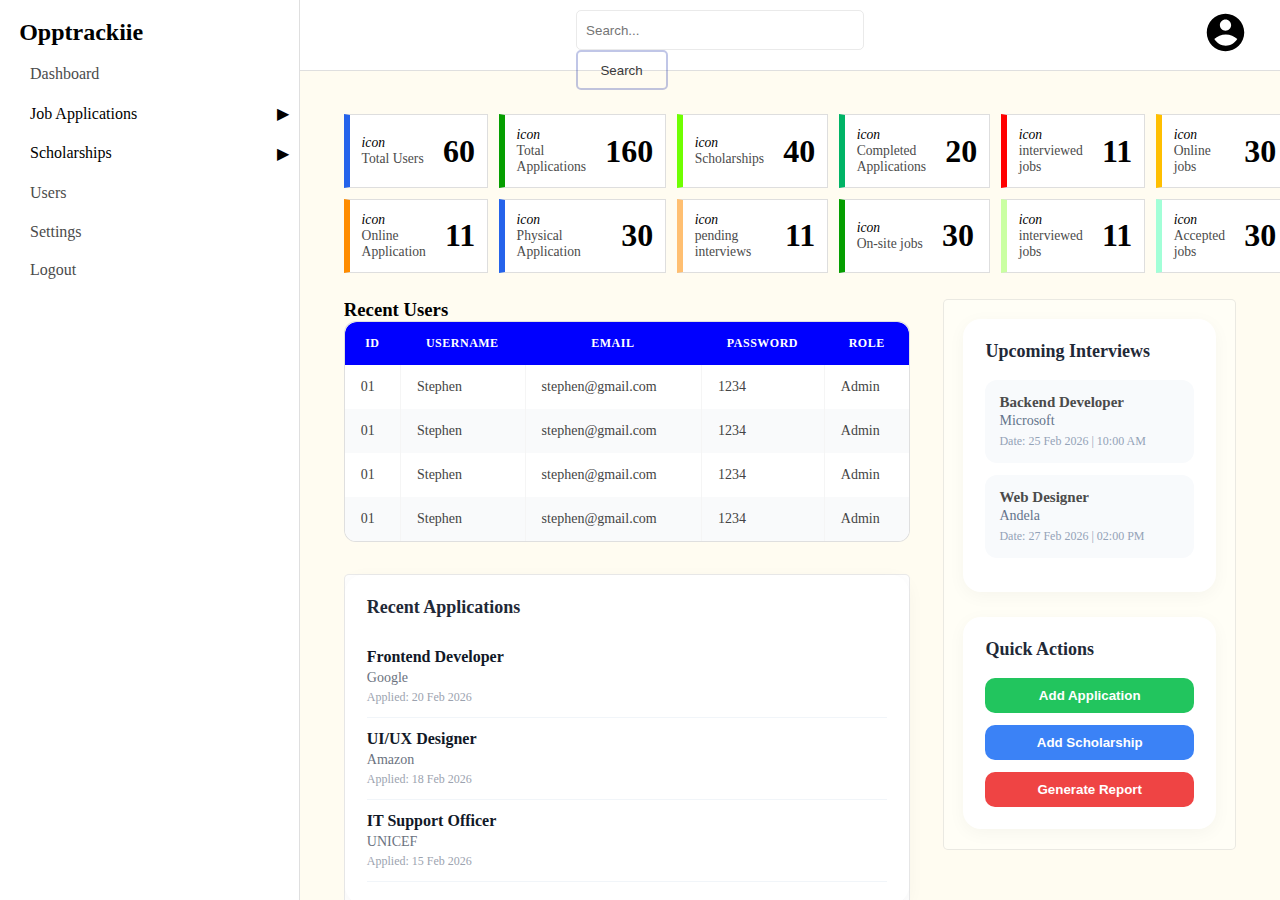
<file: index.html>
<!doctype html>
<html lang="en">
  <head>
    <meta charset="UTF-8" />
    <meta name="viewport" content="width=device-width, initial-scale=1.0" />
    <title>Dashboard</title>
    <link rel="stylesheet" href="util.css" />
  </head>

  <body>
    <div class="dashboard-container">
      <!-- Sidebar -->
      <aside class="sidebar">
        <section class="sidebar-header">
          <h2 class="logo">Opptrackiie</h2>
          <div class="close-sidebar">
            <img
              src="/images/close-circle-line.svg"
              alt="Close Sidebar"
              class="icons"
            />
          </div>
        </section>

        <section class="sidabar-content-wrap">
          <nav>
            <ul>
              <li class="side-bar-link"><a href="#">Dashboard</a></li>

              <!-- Job Applications -->
              <li class="dropdown">
                <div class="dropdown-toggle">
                  <span>Job Applications</span>
                  <span class="arrow">▶</span>
                </div>
                <ul class="dropdown-menu">
                  <li><a href="add_application.html">Add Application</a></li>
                  <li><a href="#">View Job Application</a></li>
                  <li><a href="#">Add Job</a></li>
                </ul>
              </li>

              <!-- Scholarships -->
              <li class="dropdown">
                <div class="dropdown-toggle">
                  <span>Scholarships</span>
                  <span class="arrow">▶</span>
                </div>
                <ul class="dropdown-menu">
                  <li><a href="#">Scholarships</a></li>
                  <li><a href="#">View Scholarships</a></li>
                  <li><a href="#">Add Scholarship</a></li>
                </ul>
              </li>

              <li class="side-bar-link"><a href="#">Users</a></li>
              <li class="side-bar-link"><a href="#">Settings</a></li>
              <li class="side-bar-link"><a href="#">Logout</a></li>
            </ul>
          </nav>

          <!-- <div class="upgradeBadge"></div> -->
        </section>
      </aside>

      <div class="overlay"></div>

      <!-- Main Content -->
      <main class="main_container">
        <!-- Topbar -->
        <section class="topbar">
          <div class="hamburger">
            <img src="/images/menu-outline.svg" alt="Menu" />
          </div>

          <div class="searchBar-wrap">
            <input type="text" placeholder="Search..." />
            <button>Search</button>
          </div>

          <div class="profile">
            <img src="/images/account-circle-fill.svg" alt="Profile" />
          </div>
        </section>

        <!-- Cards -->
        <section class="main-content">
          <div class="cards">
            <div class="card">
              <div class="card-header">
                <i>icon</i>
                <p>Total Users</p>
              </div>
              <div class="card-body">
                <h2 class="statistics">60</h2>
              </div>
            </div>
            <div class="card">
              <div class="card-header">
                <i>icon</i>
                <p>Total Applications</p>
              </div>
              <div class="card-body"><h2 class="statistics">160</h2></div>
            </div>
            <div class="card">
              <div class="card-header">
                <i>icon</i>
                <p>Scholarships</p>
              </div>
              <div class="card-body"><h2 class="statistics">40</h2></div>
            </div>
            <div class="card">
              <div class="card-header">
                <i>icon</i>
                <p>Completed Applications</p>
              </div>
              <div class="card-body"><h2 class="statistics">20</h2></div>
            </div>
            <div class="card">
              <div class="card-header">
                <i>icon</i>
                <p>interviewed jobs</p>
              </div>
              <div class="card-body"><h2 class="statistics">11</h2></div>
            </div>
            <div class="card">
              <div class="card-header">
                <i>icon</i>
                <p>Online jobs</p>
              </div>
              <div class="card-body"><h2 class="statistics">30</h2></div>
            </div>
            <div class="card">
              <div class="card-header">
                <i>icon</i>
                <p>Online Application</p>
              </div>
              <div class="card-body"><h2 class="statistics">11</h2></div>
            </div>
            <div class="card">
              <div class="card-header">
                <i>icon</i>
                <p>Physical Application</p>
              </div>
              <div class="card-body"><h2 class="statistics">30</h2></div>
            </div>
            <div class="card">
              <div class="card-header">
                <i>icon</i>
                <p>pending interviews</p>
              </div>
              <div class="card-body"><h2 class="statistics">11</h2></div>
            </div>
            <div class="card">
              <div class="card-header">
                <i>icon</i>
                <p>On-site jobs</p>
              </div>
              <div class="card-body"><h2 class="statistics">30</h2></div>
            </div>
            <div class="card">
              <div class="card-header">
                <i>icon</i>
                <p>interviewed jobs</p>
              </div>
              <div class="card-body"><h2 class="statistics">11</h2></div>
            </div>
            <div class="card">
              <div class="card-header">
                <i>icon</i>
                <p>Accepted jobs</p>
              </div>
              <div class="card-body"><h2 class="statistics">30</h2></div>
            </div>
          </div>

          <!-- Tables Section -->
          <div class="main-content-tables">
            <div class="left-content">
              <div class="left-table-content">
                <div class="section-title">
                    <h3>Recent Users</h3>
                  </div>
                <div class="table-wrap">
                  <table class="table">
                    <thead>
                      <tr>
                        <th>ID</th>
                        <th>Username</th>
                        <th>Email</th>
                        <th>Password</th>
                        <th>Role</th>
                      </tr>
                    </thead>
                    <tbody>
                      <tr>
                        <td>01</td>
                        <td>Stephen</td>
                        <td>stephen@gmail.com</td>
                        <td>1234</td>
                        <td>Admin</td>
                      </tr>
                      <tr>
                        <td>01</td>
                        <td>Stephen</td>
                        <td>stephen@gmail.com</td>
                        <td>1234</td>
                        <td>Admin</td>
                      </tr>
                      <tr>
                        <td>01</td>
                        <td>Stephen</td>
                        <td>stephen@gmail.com</td>
                        <td>1234</td>
                        <td>Admin</td>
                      </tr>
                      <tr>
                        <td>01</td>
                        <td>Stephen</td>
                        <td>stephen@gmail.com</td>
                        <td>1234</td>
                        <td>Admin</td>
                      </tr>
                    </tbody>
                  </table>
                </div>
                <div class="left-bottom-content">
                  <!-- Recent Applications -->
                  <div class="right-card">
                    <h3>Recent Applications</h3>
                    <ul class="recent-list">
                      <li>
                        <strong>Frontend Developer</strong>
                        <span>Google</span>
                        <small>Applied: 20 Feb 2026</small>
                      </li>
                      <li>
                        <strong>UI/UX Designer</strong>
                        <span>Amazon</span>
                        <small>Applied: 18 Feb 2026</small>
                      </li>
                      <li>
                        <strong>IT Support Officer</strong>
                        <span>UNICEF</span>
                        <small>Applied: 15 Feb 2026</small>
                      </li>
                    </ul>
                  </div>
                </div>
              </div>
            </div>
            <div class="right-content">
              <!-- Upcoming Interviews -->
              <div class="right-card">
                <h3>Upcoming Interviews</h3>
                <div class="interview-item">
                  <p><strong>Backend Developer</strong></p>
                  <span>Microsoft</span>
                  <small>Date: 25 Feb 2026 | 10:00 AM</small>
                </div>
                <div class="interview-item">
                  <p><strong>Web Designer</strong></p>
                  <span>Andela</span>
                  <small>Date: 27 Feb 2026 | 02:00 PM</small>
                </div>
              </div>
              <!-- Quick Actions -->
              <div class="right-card">
                <h3>Quick Actions</h3>
                <div class="quick-actions">
                  <button class="btn-primary">Add Application</button>
                  <button class="btn-secondary">Add Scholarship</button>
                  <button class="btn-danger">Generate Report</button>
                </div>
              </div>
            </div>
          </div>
        </section>

        <footer>Opptrackiie &copy; 2026</footer>
      </main>
    </div>

    <script src="main.js"></script>
  </body>
</html>
</file>
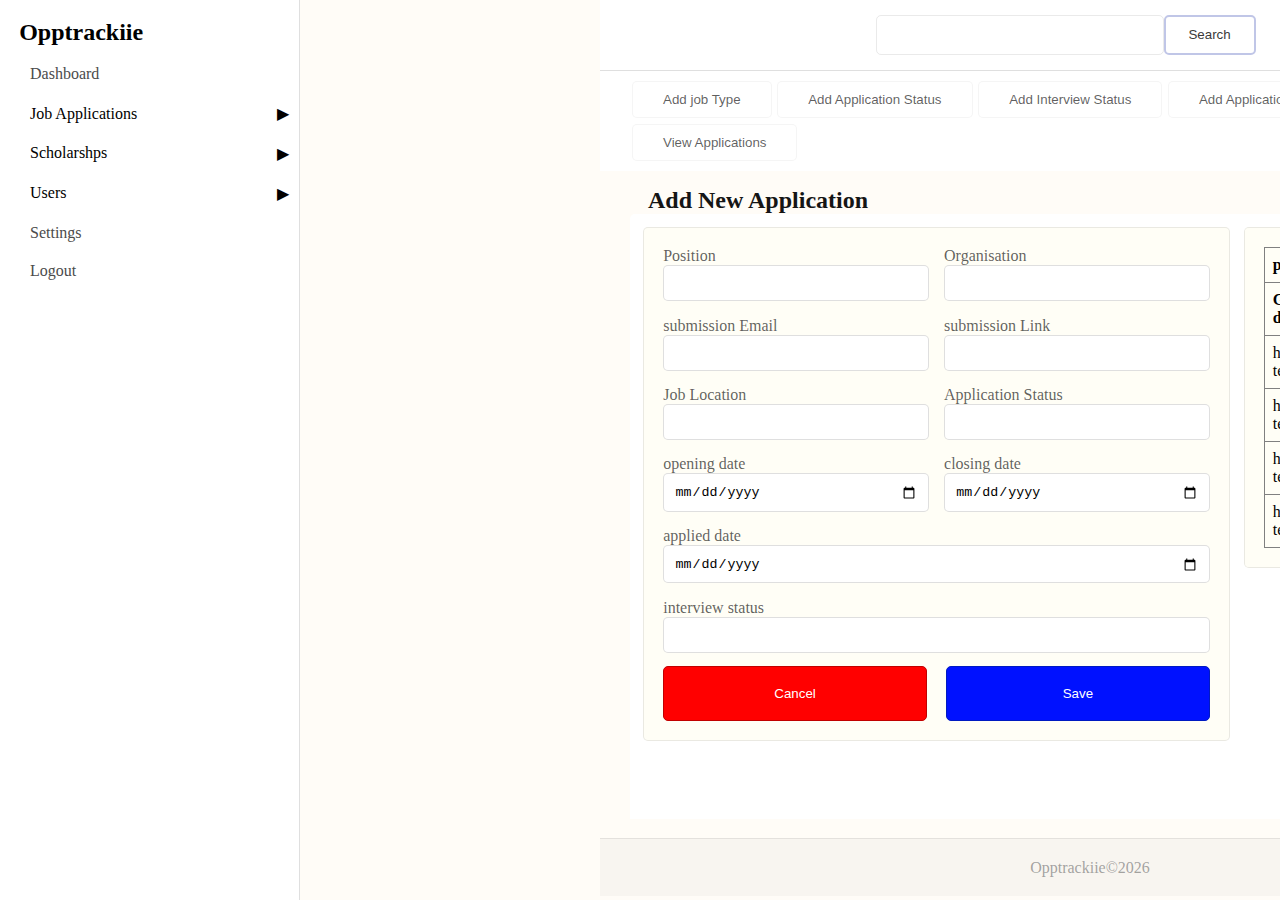
<file: add_application.html>
<!doctype html>
<html lang="en">
  <head>
    <meta charset="UTF-8" />
    <meta name="viewport" content="width=device-width, initial-scale=1.0" />
    <title>dashbaord</title>
    <link rel="stylesheet" href="form.css" />
    <link rel="stylesheet" href="dashboard.css" />
  </head>

  <body>
    <div class="dashboard-container">
      <aside class="sidebar">
        <div class="sidebar-header">
          <h2 class="logo">Opptrackiie</h2>
          <div class="close-sidebar">
            <img src="/images/close-circle-line.svg" alt="" class="icons" />
          </div>
        </div>
        <div class="sidabar-content-wrap">
          <nav>
            <ul>
              <li class="side-bar-link"><a href="">Dashboard</a></li>
              <li class="dropdown">
                <div class="dropdown-toggle">
                  <span>Job Applications</span>
                  <span class="arrow">▶</span>
                </div>
                <ul class="dropdown-menu">
                  <li class="active-page"><a href="#">Add Application</a></li>
                  <li><a href="#">View Job Application</a></li>
                  <li><a href="#">Add job</a></li>
                </ul>
              </li>
              <li class="dropdown">
                <div class="dropdown-toggle">
                  <span>Scholarshps</span>
                  <span class="arrow">▶</span>
                </div>
                <ul class="dropdown-menu">
                  <li><a href="#">Scholarshps</a></li>
                  <li><a href="#">View Scholarshps</a></li>
                  <li><a href="#">Add Scholarshp</a></li>
                </ul>
              </li>
              <li class="dropdown">
                <div class="dropdown-toggle">
                  <span>Users</span>
                  <span class="arrow">▶</span>
                </div>
                <ul class="dropdown-menu">
                  <li><a href="#">Add user</a></li>
                  <li><a href="#">view users</a></li>
                </ul>
              </li>
              <li class="side-bar-link"><a href="">Settings</a></li>
              <li class="side-bar-link"><a href="">Logout</a></li>
            </ul>
          </nav>
          <!-- <div class="upgradeBadge"></div> -->
        </div>
      </aside>
      <div class="overlay"></div>
      <main class="main_container">
        <div class="topbar">
          <div class="hamburger">
            <img src="/images/menu-outline.svg" alt="" />
          </div>
          <div class="searchBar-wrap">
            <input type="text" />
            <button>Search</button>
          </div>
          <div class="profile">
            <img src="/images/account-circle-fill.svg" alt="" />
          </div>
        </div>
        <div class="main-container">
          <div class="tabs">
            <button class="tab-btn">Add job Type</button>
            <button class="tab-btn">Add Application Status</button>
            <button class="tab-btn">Add Interview Status</button>
            <button class="tab-btn">Add Application Mode</button>
            <button class="tab-btn">Update Applications</button>
            <button class="tab-btn">View Applications</button>
          </div>
          <div class="main-content global-wrapper-height">
            <div class="form-header"><h2>Add New Application</h2></div>
            <div class="main-content-wrapper">
              <div class="left-content">
                <div class="form-wrap">
                  <form action="" class="mainForm">
                    <div class="field-container">
                      <div class="col-2">
                        <div class="input-controller">
                          <label for="">Position</label>
                          <input type="text" class="input" />
                        </div>
                        <div class="input-controller">
                          <label for="">Organisation</label>
                          <input type="text" class="input" />
                        </div>
                        <div class="input-controller">
                          <label for="">submission Email</label>
                          <input type="text" class="input" />
                        </div>
                        <div class="input-controller">
                          <label for="">submission Link</label>
                          <input type="text" class="input" />
                        </div>
                        <div class="input-controller">
                          <label for="">Job Location</label>
                          <input type="text" class="input" />
                        </div>
                        <div class="input-controller">
                          <label for="">Application Status</label>
                          <input type="text" class="input" />
                        </div>
                      </div>

                      <div class="col-2">
                        <div class="input-controller">
                          <label for="">opening date</label>
                          <input type="date" class="input" />
                        </div>
                        <div class="input-controller">
                          <label for="">closing date</label>
                          <input type="date" class="input" />
                        </div>
                      </div>
                      <div class="input-controller span-2">
                        <label for="">applied date</label>
                        <input type="date" class="input" />
                      </div>
                      <div class="input-controller span-2">
                        <label for="">interview status</label>
                        <input type="text" class="input" />
                      </div>
                    </div>
                    <div class="buttons-wrap">
                      <button class="btn cancelBtn">Cancel</button>
                      <button class="btn saveBtn">Save</button>
                    </div>
                  </form>
                </div>
              </div>
              <div class="right-content">
                <div class="mainCards">
                  <div class="maincard">
                    <table border="1">
                      <tr>
                        <th>position</th>
                        <th>organisation</th>
                        <th>Email</th>
                        <th>Link</th>
                        <th>position</th>
                        <th>organisation</th>
                        <th>Email</th>
                        <th>Link</th>
                      </tr>
                      <tr>
                        <th>Graphic designer</th>
                        <th>Sirburii</th>
                        <th>hr@sirbuirii.com</th>
                        <th>www.sirburii.com</th>
                        <th>1/02/2026</th>
                        <th>1/03/2026</th>
                        <th>pending</th>
                        <th>2/02/2026</th>
                      </tr>
                      <tr>
                        <td>hey testing</td>
                        <td>hey testing</td>
                        <td>hey testing</td>
                        <td>hey testing</td>
                        <td>hey testing</td>
                        <td>hey testing</td>
                        <td>hey testing</td>
                        <td>hey testing</td>
                      </tr>
                      <tr>
                        <td>hey testing</td>
                        <td>hey testing</td>
                        <td>hey testing</td>
                        <td>hey testing</td>
                        <td>hey testing</td>
                        <td>hey testing</td>
                        <td>hey testing</td>
                        <td>hey testing</td>
                      </tr>
                      <tr>
                        <td>hey testing</td>
                        <td>hey testing</td>
                        <td>hey testing</td>
                        <td>hey testing</td>
                        <td>hey testing</td>
                        <td>hey testing</td>
                        <td>hey testing</td>
                        <td>hey testing</td>
                      </tr>
                      <tr>
                        <td>hey testing</td>
                        <td>hey testing</td>
                        <td>hey testing</td>
                        <td>hey testing</td>
                        <td>hey testing</td>
                        <td>hey testing</td>
                        <td>hey testing</td>
                        <td>hey testing</td>
                      </tr>
                    </table>
                  </div>
                  <div class="maincard"></div>
                  <div class="maincard"></div>
                  <div class="maincard"></div>
                </div>
              </div>
            </div>
          </div>
        </div>
        <footer>Opptrackiie&copy;2026</footer>
      </main>
    </div>
    <script src="main.js"></script>
  </body>
</html>
</file>
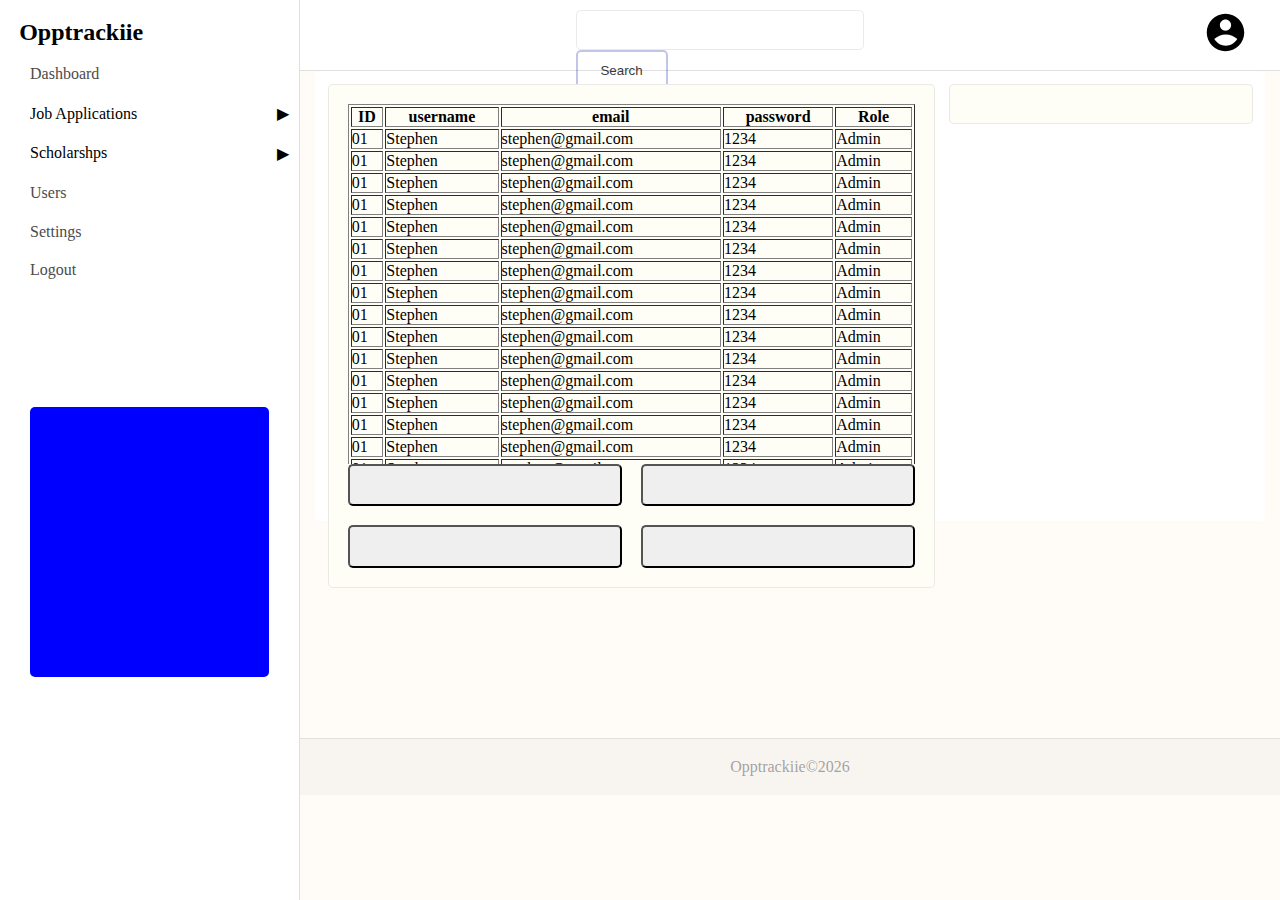
<file: add_applicationMode.html>
<!doctype html>
<html lang="en">
  <head>
    <meta charset="UTF-8" />
    <meta name="viewport" content="width=device-width, initial-scale=1.0" />
    <title>dashbaord</title>
    <link rel="stylesheet" href="dashboard.css" />
  </head>

  <body>
    <div class="dashboard-container">
      <aside class="sidebar">
        <div class="sidebar-header">
          <h2 class="logo">Opptrackiie</h2>
          <div class="close-sidebar">
            <img src="/images/close-circle-line.svg" alt="" class="icons" />
          </div>
        </div>
        <div class="sidabar-content-wrap">
          <nav>
            <ul>
              <li class="side-bar-link"><a href="">Dashboard</a></li>
              <li class="dropdown">
                <div class="dropdown-toggle">
                  <span>Job Applications</span>
                  <span class="arrow">▶</span>
                </div>
                <ul class="dropdown-menu">
                  <li><a href="#">Add Application</a></li>
                  <li><a href="#">View Job Application</a></li>
                  <li><a href="#">Add job</a></li>
                </ul>
              </li>
              <li class="dropdown">
                <div class="dropdown-toggle">
                  <span>Scholarshps</span>
                  <span class="arrow">▶</span>
                </div>
                <ul class="dropdown-menu">
                  <li><a href="#">Scholarshps</a></li>
                  <li><a href="#">View Scholarshps</a></li>
                  <li><a href="#">Add Scholarshp</a></li>
                </ul>
              </li>
              <li class="side-bar-link"><a href="">Users</a></li>
              <li class="side-bar-link"><a href="">Settings</a></li>
              <li class="side-bar-link"><a href="">Logout</a></li>
            </ul>
          </nav>
          <div class="upgradeBadge"></div>
        </div>
      </aside>
      <div class="overlay"></div>
      <main class="main_container">
        <div class="topbar">
          <div class="hamburger">
            <img src="/images/menu-outline.svg" alt="" />
          </div>
          <div class="searchBar-wrap">
            <input type="text" />
            <button>Search</button>
          </div>
          <div class="profile">
            <img src="/images/account-circle-fill.svg" alt="" />
          </div>
        </div>
        <div class="main-content global-wrapper-height">
          <div class="main-content-tables">
            <div class="left-content">
              <div class="left-table-content">
                <div class="table-wrap">
                  <table border="1" class="table">
                    <tr>
                      <th>ID</th>
                      <th>username</th>
                      <th>email</th>
                      <th>password</th>
                      <th>Role</th>
                    </tr>
                    <tr>
                      <td>01</td>
                      <td>Stephen</td>
                      <td>stephen@gmail.com</td>
                      <td>1234</td>
                      <td>Admin</td>
                    </tr>
                    <tr>
                      <td>01</td>
                      <td>Stephen</td>
                      <td>stephen@gmail.com</td>
                      <td>1234</td>
                      <td>Admin</td>
                    </tr>
                    <tr>
                      <td>01</td>
                      <td>Stephen</td>
                      <td>stephen@gmail.com</td>
                      <td>1234</td>
                      <td>Admin</td>
                    </tr>
                    <tr>
                      <td>01</td>
                      <td>Stephen</td>
                      <td>stephen@gmail.com</td>
                      <td>1234</td>
                      <td>Admin</td>
                    </tr>
                    <tr>
                      <td>01</td>
                      <td>Stephen</td>
                      <td>stephen@gmail.com</td>
                      <td>1234</td>
                      <td>Admin</td>
                    </tr>
                    <tr>
                      <td>01</td>
                      <td>Stephen</td>
                      <td>stephen@gmail.com</td>
                      <td>1234</td>
                      <td>Admin</td>
                    </tr>
                    <tr>
                      <td>01</td>
                      <td>Stephen</td>
                      <td>stephen@gmail.com</td>
                      <td>1234</td>
                      <td>Admin</td>
                    </tr>
                    <tr>
                      <td>01</td>
                      <td>Stephen</td>
                      <td>stephen@gmail.com</td>
                      <td>1234</td>
                      <td>Admin</td>
                    </tr>
                    <tr>
                      <td>01</td>
                      <td>Stephen</td>
                      <td>stephen@gmail.com</td>
                      <td>1234</td>
                      <td>Admin</td>
                    </tr>
                    <tr>
                      <td>01</td>
                      <td>Stephen</td>
                      <td>stephen@gmail.com</td>
                      <td>1234</td>
                      <td>Admin</td>
                    </tr>
                    <tr>
                      <td>01</td>
                      <td>Stephen</td>
                      <td>stephen@gmail.com</td>
                      <td>1234</td>
                      <td>Admin</td>
                    </tr>
                    <tr>
                      <td>01</td>
                      <td>Stephen</td>
                      <td>stephen@gmail.com</td>
                      <td>1234</td>
                      <td>Admin</td>
                    </tr>
                    <tr>
                      <td>01</td>
                      <td>Stephen</td>
                      <td>stephen@gmail.com</td>
                      <td>1234</td>
                      <td>Admin</td>
                    </tr>
                    <tr>
                      <td>01</td>
                      <td>Stephen</td>
                      <td>stephen@gmail.com</td>
                      <td>1234</td>
                      <td>Admin</td>
                    </tr>
                    <tr>
                      <td>01</td>
                      <td>Stephen</td>
                      <td>stephen@gmail.com</td>
                      <td>1234</td>
                      <td>Admin</td>
                    </tr>
                    <tr>
                      <td>01</td>
                      <td>Stephen</td>
                      <td>stephen@gmail.com</td>
                      <td>1234</td>
                      <td>Admin</td>
                    </tr>
                    <tr>
                      <td>01</td>
                      <td>Stephen</td>
                      <td>stephen@gmail.com</td>
                      <td>1234</td>
                      <td>Admin</td>
                    </tr>
                    <tr>
                      <td>01</td>
                      <td>Stephen</td>
                      <td>stephen@gmail.com</td>
                      <td>1234</td>
                      <td>Admin</td>
                    </tr>
                    <tr>
                      <td>01</td>
                      <td>Stephen</td>
                      <td>stephen@gmail.com</td>
                      <td>1234</td>
                      <td>Admin</td>
                    </tr>
                    <tr>
                      <td>01</td>
                      <td>Stephen</td>
                      <td>stephen@gmail.com</td>
                      <td>1234</td>
                      <td>Admin</td>
                    </tr>
                    <tr>
                      <td>01</td>
                      <td>Stephen</td>
                      <td>stephen@gmail.com</td>
                      <td>1234</td>
                      <td>Admin</td>
                    </tr>
                    <tr>
                      <td>01</td>
                      <td>Stephen</td>
                      <td>stephen@gmail.com</td>
                      <td>1234</td>
                      <td>Admin</td>
                    </tr>
                    <tr>
                      <td>01</td>
                      <td>Stephen</td>
                      <td>stephen@gmail.com</td>
                      <td>1234</td>
                      <td>Admin</td>
                    </tr>
                    <tr>
                      <td>01</td>
                      <td>Stephen</td>
                      <td>stephen@gmail.com</td>
                      <td>1234</td>
                      <td>Admin</td>
                    </tr>
                    <tr>
                      <td>01</td>
                      <td>Stephen</td>
                      <td>stephen@gmail.com</td>
                      <td>1234</td>
                      <td>Admin</td>
                    </tr>
                    <tr>
                      <td>01</td>
                      <td>Stephen</td>
                      <td>stephen@gmail.com</td>
                      <td>1234</td>
                      <td>Admin</td>
                    </tr>
                    <tr>
                      <td>01</td>
                      <td>Stephen</td>
                      <td>stephen@gmail.com</td>
                      <td>1234</td>
                      <td>Admin</td>
                    </tr>
                  </table>
                </div>
              </div>
              <div class="buttons-wrap">
                <button class="btn"></button><button class="btn"></button
                ><button class="btn"></button><button class="btn"></button>
              </div>
            </div>
            <div class="right-content"></div>
          </div>
        </div>
        <footer>Opptrackiie&copy;2026</footer>
      </main>
    </div>
    <script src="main.js"></script>
  </body>
</html>
</file>
<file: dashboard.css>
*{
    margin: 0;
    padding: 0;
    box-sizing: border-box;
}
body{
    background-color: #fffcf7;
}
p{
    color: #4b4b4b;
}
.sidabar-content-wrap{
    display: flex;
    justify-content: space-between;
    flex-direction: column;
    gap: 8rem;
}

.upgradeBadge{
    width: 80%;
    height: 30vh;
    background-color: blue;
    border-radius: 5px;
    margin: 0 auto;
}
.sidabar-content-wrap nav{
    
}

.sidabar-content-wrap nav ul{
    display: flex;
    gap: 1.3rem;
    flex-direction: column;
    
}


ul{
   
    list-style: none;
}
.side-bar-link {
    color: #4b4b4b;
    padding: 0 30px;
    list-style: none;
    transition: 0.5s ease all;
    &:hover{
        border-right:2px solid blue;
    }
    
}
li a{
    color: #4b4b4b;
     text-decoration: none;
     transition: 0.5s ease all;

     &:hover{
        color:blue;
    }

}
.dashboard-container{
    position: relative;
    display: flex;   
}
.sidebar
{
    width: 300px;
    height: 100vh;
    background-color: rgb(255, 255, 255);
    border-right: 1px solid #88888844;
    position: absolute;
    transition: 0.5s ease all;
    left: 0;
    overflow: hidden;
}

.sidebar-header .close-sidebar{
    display: none;
}


/* Dropdown */

.dropdown{
    padding: 0 0 0 30px;
    cursor: pointer;
}
.dropdown > .dropdown-toggle {
    width: 100%;
    display: flex;
    justify-content: space-between;
    align-items: center;
    padding: 0 10px 0 0;
}

.dropdown-menu {
    max-height: 0;
    overflow: hidden;
    background: #fffef5;
    transition: max-height 0.3s ease;
}

.dropdown-menu li {
    padding: 10px 40px;
    transition: 0.5s ease all;
    cursor: pointer;
    &:hover{
        background-color: rgba(0, 213, 255, 0.338);
        border-right:4px solid blue;
    }
}



.dropdown-menu li a{
    color: rgba(32, 31, 31, 0.725);
}

.dropdown.active .dropdown-menu {
    max-height: 200px;
    gap: 0.4rem;
}

.arrow {
    transition: transform 0.3s;
}

.dropdown.active .arrow {
    transform: rotate(90deg);
}


/* Active state ONLY for real links */
.sidabar-content-wrap .dropdown-menu li.active {
    border-right:4px solid #2563eb;
}


/* Optional spacing */
/* .sidabar-content-wrap li a,
.dropdown-toggle {
    display: block;
    padding: 12px 15px;
    cursor: pointer;
} */


.overlay{
    display: none;
    width: 100%;
    height: 100vh;
    background-color: rgba(0, 0, 0, 0.242);
    position: relative;
    top: 0;
    left: 0;
    
}
.profile img{
    width: 45px;
    height: 45px;
}
.icons{
    width: 35px;
    height: 35px;
}

.sidebar-header{
    display: flex;
    justify-content: space-between;
    align-items: center;
    padding: 1.2rem;
}

.hamburger img{
    display: none;
}

.main_container{
    position: absolute;
    /* background-color: rgb(255, 255, 255); */
    left: 300px;
    width:calc(100% - 300px);
    height: 100vh;
    
}

.topbar{
    display: flex;
    justify-content: space-between;
    width: 100%;
    padding: 0.65rem 2rem;
    background-color: rgb(255, 255, 255);
    border-bottom: 1px solid #88888844;
}

.searchBar-wrap{
    width: 30vw;
    height: 40px;
}
.searchBar-wrap button{
    /* background-color: #0f0072; */
    background-color:transparent;
    border: none;
    color: #3a3a3a;
    cursor: pointer;
    height: inherit;
    width: 24%;
    border-radius: 5px;
    transition:0.5s ease all;
    border: 2px solid #001a9d3f;


    &:hover{
        background-color: #1900bf;
        color:white;
    }
}
.searchBar-wrap input{
    background-color: transparent;
    border: 1px solid #76767628;
    border-radius: 5px;
    height: 100%;
    width: 75%;
    padding: 0 0.6rem;
    color: #4b4b4b;
    
}

.searchBar-wrap input:focus{
    border: none;
    border-radius: 5px;

    
}

.hamburger img{
    width: 50px;
    height: 50px;
}


/* cards */

.cards{
    width: 100%;
    display: grid;
    grid-template-columns: repeat(6, 1fr);
    gap: 0.9rem;
    padding: 1.2rem;
    
}
.card{
    padding: 0.95rem;
    background-color: #ffffff;
    border: 1px solid #88888844;
    display: flex;
    align-items: center;
    gap: 1.2rem;
    font-size: 0.85rem;
}
.card:nth-child(1){
    border-left: 6px solid #2563eb;
}

.card:nth-child(2){
    border-left: 6px solid #059e00;
}
.card:nth-child(3){
    border-left: 6px solid #6fff00;
}
.card:nth-child(4){
    border-left: 6px solid #00b466;
}
.card:nth-child(5){
    border-left: 6px solid #ff0000;
}
.card:nth-child(6){
    border-left: 6px solid #ffbf00;
}
.card:nth-child(7){
    border-left: 6px solid #ff8c00;
}

.card:nth-child(8){
    border-left: 6px solid #2563eb;
}

.card:nth-child(10){
    border-left: 6px solid #059e00;
}
.card:nth-child(11){
    border-left: 6px solid #caffa2;
}
.card:nth-child(12){
    border-left: 6px solid #a2ffd7;
}
.card:nth-child(13){
    border-left: 6px solid #ffafaf;
}
.card:nth-child(14){
    border-left: 6px solid #ffeaac;
}
.card:nth-child(9){
    border-left: 6px solid #ffbf71;
}

.statistics{
    font-size: 2rem;
}


.main_container{
    overflow-y: hidden;
}
.main-container{
    overflow-y: scroll;
    scrollbar-width: thin;
}
.main-content-wrapper{
    width: 97%;
    margin: 0 auto;
    height: 76vh;
    gap: 0.85rem;
    display: grid;
    padding: 0.8rem;
    grid-template-columns: 1fr 0.5fr;
    background-color: #ffffff;
    border-radius: 5px;
}

.main-content-tables{
    width: 97%;
    margin: 0 auto;
    height: 50vh;
    gap: 0.85rem;
    display: grid;
    padding: 0.8rem;
    grid-template-columns: 1fr 0.5fr;
    background-color: #ffffff;
    border-radius: 5px;
    /* overflow: hidden; */
    
}
.left-content{
    height: 48vh;
    border: 1px solid #76767628;
    border-radius: 5px;
     background-color: #fffef6;
     padding: 0.5rem;
}
.left-table-content{
    height: 40vh;
    overflow-y: hidden;
}
.table-wrap{
    height: inherit;
    overflow-y: scroll;
}

.global-wrapper-height{
    height: 78vh;
}
.table{
    width: 100%;
    
}


.right-content{
    border: 1px solid #76767628;
    border-radius: 5px;
    background-color: #fffef6;
    padding: 1.2rem;
    height: fit-content;
}


footer{
    padding: 1.2rem;
    display: flex;
    text-align: center;
    justify-content: center;
    align-items: center;
     border-top: 1px solid #76767628;
     background-color: #ffffff;
     color: #6969699a;
     margin-top: 1.2rem;
     /* position: fixed; */
     height: fit-content;
     background: hsla(0, 0%, 68%, 0.085);
}

.active-page{
    background-color: rgba(0, 0, 255, 0.104);
    border-right: 2px solid blue;
    color:#fff;
}

.dropdown-menu .active-page a{
    color: blue;
}
.field-container .span-2{
    grid-column: span 2;
}
.col-3{
    width: 100%;
    display: grid;
    grid-template-columns: repeat(3,1fr);
    gap:0.95rem;
}
.col-2{
    width: 100%;
    display: grid;
    grid-template-columns: repeat(2,1fr);
    gap:0.95rem;
}
label{
    color: rgba(0, 0, 0, 0.637);
}

.buttons-wrap{
    width: 100%;
    display: grid;
    grid-template-columns: repeat(2,1fr);
    gap: 1.2rem;
}
.btn{
    padding: 1.2rem 0;
    border-radius: 5px;
    cursor: pointer;
    
    color: #fff;
}

.cancelBtn {
    background-color: red;
    border: 1px solid rgb(193, 0, 0);
}
.saveBtn{
    background-color: rgb(0, 17, 255);
    border: 1px solid rgb(0, 26, 193);
}
.tabs{
    width: 100%;
    padding: 0.65rem 2rem;
    display: flex;
    flex-wrap: wrap;
    gap: 0.35rem;
    background-color: rgb(255, 255, 255);
}
.tab-btn{
    padding: 10px 30px;
    border: none;
    background-color: rgb(255, 255, 255);
    border: 1px solid rgba(139, 139, 139, 0.081);
    border-radius: 5px;
    cursor: pointer;
    color: rgba(0, 0, 0, 0.637);
    transition: 0.5s ease all;

    &:hover{
        border-right: 4px solid blue;
        color: blue;
    }
}


.form-header{
    padding: 0 2rem;
    color: rgb(21, 21, 21);
}

.left-content{
    height:fit-content;
    padding: 1.2rem;
}
.left-content{
    overflow-y: hidden;
}
.main-content{
    height: 72vh;
}

.form-wrap{
    overflow-y: hidden;
}
.form-wrap form{
    display: flex;
    flex-direction: column;
    gap: 0.8rem;
}
.input{
    padding: 0.6rem 0.64rem;
    width: 100%;
    border-radius: 5px;
    border: 1px solid #88888844;
}

.field-container{
    width: 100%;
    height: inherit;
    display: flex;
    flex-direction: column;
    gap: 0.95rem;
}
input:focus{
    outline: none;
    border-bottom: 3px solid rgb(9, 88, 0);
}

@media (max-width:768px){
    .dashboard-container{
        background-color: rgb(1, 26, 48);
    }
    .main_container{
    position: absolute;
    background-color: rgb(36, 1, 67);
    left: 0;
    
}


.sidebar
{
    left: -100%;
    transition: 0.5s ease all;
}
.sidebar.active
{
    left: 0;
    z-index: 9999;
}
.sidebar.hidden
{
    left: -100%;
}

.sidebar-header .close-sidebar{
    display: flex;
}

.hamburger img{
    display: flex;
}

.overlay.active{
    display: block;
}


.main_container{
    position: absolute;
    background-color: rgb(255, 255, 255);
    left: 0;
    width:100%;
    height: 100vh;
    
}
.topbar{
    display: flex;
    justify-content: space-between;
    width: 100%;
    padding: 0.85rem 2rem;
    border-bottom: 1px solid #88888844;
}

.searchBar-wrap{
    width: 30vw;
    height: 40px;
    display: none;
}


.cards{
    grid-template-columns: repeat(2, 1fr);
    gap: 0.9rem;
    padding: 1.2rem;
    
}


.main-content-wrapper{
    width: 97%;
    grid-template-columns: repeat(1,1fr);
    overflow: hidden;
}
.buttons-wrap{
    grid-template-columns: repeat(1,1fr);
    gap: 1.2rem;
}

.tabs{
    display: grid;
    grid-template-columns: repeat(2,1fr);
}

    .field-container .span-2{
    grid-column: span 1;
}
.col-3{
    grid-template-columns: repeat(3,1fr);
    gap:0.95rem;
}
.col-2{

    grid-template-columns: repeat(1,1fr);
    gap:0.95rem;
}
label{
    color: rgba(0, 0, 0, 0.637);
}


}
</file>
<file: util.css>
/* ================================================= */
/* 1 RESET & GLOBAL */
/* ================================================= */

*{
    margin: 0;
    padding: 0;
    box-sizing: border-box;
}

body{
    background-color: #fffcf7;
}

ul{
    list-style: none;
}

p{
    color: #4b4b4b;
}

label{
    color: rgba(0, 0, 0, 0.637);
}

input:focus{
    outline: none;
    border-bottom: 3px solid rgb(9, 88, 0);
}

/* ================================================= */
/* 2 DASHBOARD LAYOUT */
/* ================================================= */

.dashboard-container{
    position: relative;
    display: flex;
}

.overlay{
    display: none;
    width: 100%;
    height: 100vh;
    background-color: rgba(0, 0, 0, 0.242);
    position: relative;
    top: 0;
    left: 0;
}

.overlay.active{
    display: block;
}

/* ================================================= */
/* 3 SIDEBAR */
/* ================================================= */

.sidebar{
    width: 300px;
    height: 100vh;
    background-color: #fff;
    border-right: 1px solid #88888844;
    position: absolute;
    transition: 0.5s ease all;
    left: 0;
    overflow: hidden;
}

.sidebar-header{
    display: flex;
    justify-content: space-between;
    align-items: center;
    padding: 1.2rem;
}

.sidebar-header .close-sidebar{
    display: none;
}

.sidabar-content-wrap{
    display: flex;
    justify-content: space-between;
    flex-direction: column;
    gap: 8rem;
}

.sidabar-content-wrap nav ul{
    display: flex;
    gap: 1.3rem;
    flex-direction: column;
}

.upgradeBadge{
    width: 80%;
    height: 30vh;
    background-color: blue;
    border-radius: 5px;
    margin: 0 auto;
}

/* Sidebar Links */

.side-bar-link{
    color: #4b4b4b;
    padding: 0 30px;
    transition: 0.5s ease all;

    &:hover{
        border-right:2px solid blue;
    }
}

li a{
    color: #4b4b4b;
    text-decoration: none;
    transition: 0.5s ease all;

    &:hover{
        color:blue;
    }
}

.active-page{
    background-color: rgba(0, 0, 255, 0.104);
    border-right: 2px solid blue;
    color:#fff;
}

.dropdown-menu .active-page a{
    color: blue;
}

/* ================================================= */
/* 4 DROPDOWN */
/* ================================================= */

.dropdown{
    padding: 0 0 0 30px;
    cursor: pointer;
}

.dropdown > .dropdown-toggle{
    width: 100%;
    display: flex;
    justify-content: space-between;
    align-items: center;
    padding: 0 10px 0 0;
}

.dropdown-menu{
    max-height: 0;
    overflow: hidden;
    background: #fffef5;
    transition: max-height 0.3s ease;
}

.dropdown-menu li{
    padding: 10px 40px;
    transition: 0.5s ease all;
    cursor: pointer;

    &:hover{
        background-color: rgba(0, 213, 255, 0.338);
        border-right:4px solid blue;
    }
}

.dropdown-menu li a{
    color: rgba(32, 31, 31, 0.725);
}

.dropdown.active .dropdown-menu{
    max-height: 200px;
    gap: 0.4rem;
}

.arrow{
    transition: transform 0.3s;
}

.dropdown.active .arrow{
    transform: rotate(90deg);
}

/* ================================================= */
/* 5 MAIN CONTAINER */
/* ================================================= */

.main_container{
    position: absolute;
    left: 300px;
    width:calc(100% - 300px);
    height: 100vh;
    overflow-y: scroll;
}

.main-content{
    height:fit-content;

}

.main-container{
    /* overflow-y: scroll; */
    scrollbar-width: thin;
    height: fit-content;
}

/* ================================================= */
/* 6 TOPBAR */
/* ================================================= */

.topbar{
    display: flex;
    justify-content: space-between;
    width: 100%;
    padding: 0.65rem 2rem;
    background-color: #fff;
    border-bottom: 1px solid #88888844;
}

.hamburger img{
    display: none;
    width: 50px;
    height: 50px;
}

.profile img{
    width: 45px;
    height: 45px;
}

.icons{
    width: 35px;
    height: 35px;
}

.searchBar-wrap{
    width: 30vw;
    height: 40px;
}

.searchBar-wrap input{
    background-color: transparent;
    border: 1px solid #76767628;
    border-radius: 5px;
    height: 100%;
    width: 75%;
    padding: 0 0.6rem;
    color: #4b4b4b;
}

.searchBar-wrap input:focus{
    border: none;
    border-radius: 5px;
}

.searchBar-wrap button{
    background-color:transparent;
    border: 2px solid #001a9d3f;
    color: #3a3a3a;
    cursor: pointer;
    height: inherit;
    width: 24%;
    border-radius: 5px;
    transition:0.5s ease all;

    &:hover{
        background-color: #1900bf;
        color:white;
    }
}

/* ================================================= */
/* 7 CARDS SECTION */
/* ================================================= */

.cards{
    width: 100%;
    display: grid;
    grid-template-columns: repeat(6, 1fr);
    gap: 0.65rem;
    padding: 0.85rem;
}

.card{
    padding: 0.75rem;
    background-color: #ffffff;
    border: 1px solid #88888844;
    display: flex;
    align-items: center;
    gap: 1.2rem;
    font-size: 0.85rem;
}

.statistics{
    font-size: 2rem;
}

/* Card border colors preserved exactly */

.card:nth-child(1){ border-left: 6px solid #2563eb; }
.card:nth-child(2){ border-left: 6px solid #059e00; }
.card:nth-child(3){ border-left: 6px solid #6fff00; }
.card:nth-child(4){ border-left: 6px solid #00b466; }
.card:nth-child(5){ border-left: 6px solid #ff0000; }
.card:nth-child(6){ border-left: 6px solid #ffbf00; }
.card:nth-child(7){ border-left: 6px solid #ff8c00; }
.card:nth-child(8){ border-left: 6px solid #2563eb; }
.card:nth-child(9){ border-left: 6px solid #ffbf71; }
.card:nth-child(10){ border-left: 6px solid #059e00; }
.card:nth-child(11){ border-left: 6px solid #caffa2; }
.card:nth-child(12){ border-left: 6px solid #a2ffd7; }
.card:nth-child(13){ border-left: 6px solid #ffafaf; }
.card:nth-child(14){ border-left: 6px solid #ffeaac; }

/* ================================================= */
/*  TABLE SECTION */
/* ================================================= */


.main-content {
    flex: 1;
    padding: 30px;
    background: #fffcf1;
    min-height: fit-content;
}

/* Header */
.page-header {
    display: flex;
    justify-content: space-between;
    align-items: center;
    margin-bottom: 25px;
}

.page-header h1 {
    font-size: 26px;
    margin-bottom: 5px;
}

.page-header p {
    color: #777;
    font-size: 14px;
}

.btn-primary {
    padding: 10px 18px;
    background: #4f46e5;
    color: white;
    border: none;
    border-radius: 8px;
    cursor: pointer;
    transition: 0.3s;
}

.btn-primary:hover {
    background: #4338ca;
}


/* Stats Grid */
.stats-grid {
    display: grid;
    grid-template-columns: repeat(auto-fit, minmax(220px, 1fr));
    gap: 20px;
    margin-bottom: 30px;
}

.stat-card {
    background: white;
    padding: 20px;
    border-radius: 12px;
    box-shadow: 0 2px 8px rgba(0,0,0,0.05);
}

.stat-card h3 {
    font-size: 24px;
    margin-bottom: 5px;
}

.stat-card p {
    color: #777;
    font-size: 14px;
}


/* Table Controls */
.table-controls {
    display: flex;
    gap: 15px;
    margin-bottom: 15px;
}

.table-controls input,
.table-controls select {
    padding: 8px 12px;
    border-radius: 8px;
    border: 1px solid #ddd;
    outline: none;
}


/* Table */
.table-container {
    background: white;
    padding: 20px;
    border-radius: 12px;
    box-shadow: 0 2px 8px rgba(0,0,0,0.05);
    overflow-x: auto;
}


/* ================================================= */
/*  TABLE – MODERN PROFESSIONAL STYLE */
/* ================================================= */

.table-container,
.left-content {
    border-radius: 14px;
    /* box-shadow: 0 6px 18px rgba(0,0,0,0.06); */
    border: none;
}

/* Scroll wrapper */
.table-wrap {
    overflow-y: auto;
    border-radius: 12px;
    background-color: #ffffff;
    border: 1px solid #3a3a3a2a;
}

/* Custom Scrollbar */
.table-wrap::-webkit-scrollbar {
    width: 8px;
}
.table-wrap::-webkit-scrollbar-track {
    background: #f1f1f1;
    border-radius: 10px;
}
.table-wrap::-webkit-scrollbar-thumb {
    background: #c7c7c7;
    border-radius: 10px;
}
.table-wrap::-webkit-scrollbar-thumb:hover {
    background: #a8a8a8;
}

/* Table */
.table {
    width: 100%;
    border-collapse: separate;
    border-spacing: 0;
    font-size: 14px;
    overflow: hidden;
}

/* Header */
.table thead {
    position: sticky;
    top: 0;
    z-index: 10;
}

.table th {
    background: blue;
    color: white;
    text-transform: uppercase;
    font-size: 12px;
    letter-spacing: 0.5px;
    font-weight: 600;
    padding: 14px 16px;
}

/* First and last header rounded */
.table th:first-child {
    border-top-left-radius: 12px;
}
.table th:last-child {
    border-top-right-radius: 12px;
}

/* Table body */
.table td {
    padding: 14px 16px;
    color: #444;
    background: #ffffff;
    transition: 0.2s ease;
}

/* Zebra striping */
.table tbody tr:nth-child(even) td {
    background: #f9fafb;
}

/* Row hover */
.table tbody tr:hover td {
    background: #eef2ff;
    transform: scale(1.002);
}

/* Soft row separation */
.table tbody tr {
    border-bottom: 1px solid #f0f0f0;
}

/* Last row border fix */
.table tbody tr:last-child td {
    border-bottom: none;
}

/* Subtle cell divider */
.table td + td {
    border-left: 1px solid #f5f5f5;
}

/* Optional: smooth appearance */
.table tbody tr {
    transition: background 0.2s ease, transform 0.2s ease;
}

/* Status badge improvement */
.status {
    padding: 6px 12px;
    border-radius: 50px;
    font-size: 12px;
    font-weight: 600;
    display: inline-block;
}

.status.pending {
    background: #fff4e5;
    color: #d97706;
}

.status.interview {
    background: #e0f2fe;
    color: #2563eb;
}

.status.offer {
    background: #dcfce7;
    color: #059669;
}

/* Action buttons */
.icon-btn {
    padding: 6px 8px;
    border-radius: 6px;
    transition: 0.2s ease;
}

.icon-btn:hover {
    background: #f3f4f6;
}

.icon-btn.delete:hover {
    background: #fee2e2;
}




/* table {
    width: 100%;
    border-collapse: collapse;
}

thead {
    background: #f9fafb;
}

th, td {
    padding: 12px;
    text-align: left;
}

th {
    font-size: 13px;
    color: #555;
    text-transform: uppercase;
}

tbody tr {
    border-bottom: 1px solid #eee;
}

tbody tr:hover {
    background: #f9fafb;
} */


/* Status badges */
.status {
    padding: 5px 10px;
    border-radius: 20px;
    font-size: 12px;
}

.status.pending {
    background: #fff7ed;
    color: #ea580c;
}

.status.interview {
    background: #eff6ff;
    color: #2563eb;
}

.status.offer {
    background: #ecfdf5;
    color: #059669;
}


/* Action Buttons */
.icon-btn {
    border: none;
    background: none;
    cursor: pointer;
    font-size: 16px;
    margin-right: 5px;
}

.icon-btn.delete {
    color: red;
}



.main-content-tables{
    width: 97%;
    margin: 0 auto;
    height: fit-content;
    gap: 0.85rem;
    display: grid;
    padding: 0.8rem 0 ;
    grid-template-columns: 1fr 0.5fr;
    border-radius: 5px;
}

.left-content{
    height: fit-content;
    display: flex;
    flex-direction: column;
    gap: 1.2rem;
    /* border: 1px solid #76767628; */
    border-radius: 5px;
    padding: 0 1.2rem 0 0;
    overflow-y: hidden;
}


.right-content{
    border: 1px solid #76767628;
    border-radius: 5px;
    background-color: #fffef6;
    padding: 1.2rem;
    height: fit-content;
}

.left-bottom-content{
    border: 1px solid #76767628;
    border-radius: 5px;
    background-color: #ffffff;
    height: fit-content;
    margin-top: 2rem;
}

/* ================================================= */
/*  FORM / UTILITIES */
/* ================================================= */

.field-container{
    width: 100%;
    height: inherit;
    display: flex;
    flex-direction: column;
    gap: 0.95rem;
}

.field-container .span-2{
    grid-column: span 2;
}

.col-2{
    width: 100%;
    display: grid;
    grid-template-columns: repeat(2,1fr);
    gap:0.95rem;
}

.col-3{
    width: 100%;
    display: grid;
    grid-template-columns: repeat(3,1fr);
    gap:0.95rem;
}

.buttons-wrap{
    width: 100%;
    display: grid;
    grid-template-columns: repeat(2,1fr);
    gap: 1.2rem;
}

.btn{
    padding: 1.2rem 0;
    border-radius: 5px;
    cursor: pointer;
    color: #fff;
}

.cancelBtn{
    background-color: red;
    border: 1px solid rgb(193, 0, 0);
}

.saveBtn{
    background-color: rgb(0, 17, 255);
    border: 1px solid rgb(0, 26, 193);
}

/* ================================================= */
/*  FOOTER */
/* ================================================= */


/* =========================
   Right Content Dashboard UI
========================= */

.right-content {
  display: grid;
  gap: 25px;
  align-content: start;
}

/* Card Styling */
.right-card {
  background: #ffffff;
  padding: 22px;
  border-radius: 18px;
  box-shadow: 0 4px 18px rgba(0, 0, 0, 0.04);
  transition: transform 0.25s ease, box-shadow 0.25s ease;
}

.right-card:hover {
  transform: translateY(-3px);
  box-shadow: 0 8px 25px rgba(0, 0, 0, 0.08);
}

.right-card h3 {
  font-size: 18px;
  margin-bottom: 18px;
  color: #1f2937;
}

/* Recent List */
.recent-list {
  list-style: none;
  padding: 0;
  margin: 0;
}

.recent-list li {
  padding: 12px 0;
  border-bottom: 1px solid #f1f5f9;
  display: flex;
  flex-direction: column;
  gap: 4px;
}

.recent-list li strong {
  color: #111827;
}

.recent-list li span {
  font-size: 14px;
  color: #6b7280;
}

.recent-list li small {
  font-size: 12px;
  color: #9ca3af;
}

/* Status Section */
.status-item {
  margin-bottom: 18px;
}

.status-item span {
  font-size: 14px;
  color: #4b5563;
}

.progress-bar {
  width: 100%;
  height: 8px;
  background: #f3f4f6;
  border-radius: 999px;
  margin-top: 6px;
  overflow: hidden;
}

.progress {
  height: 100%;
  border-radius: 999px;
  transition: width 0.5s ease;
}

.pending {
  background: linear-gradient(90deg, #f59e0b, #fbbf24);
}

.interview {
  background: linear-gradient(90deg, #3b82f6, #60a5fa);
}

.accepted {
  background: linear-gradient(90deg, #22c55e, #4ade80);
}

/* Upcoming Interview */
.interview-item {
  padding: 14px;
  border-radius: 12px;
  background: #f8fafc;
  margin-bottom: 12px;
  transition: background 0.2s ease;
}

.interview-item:hover {
  background: #f1f5f9;
}

.interview-item p {
  margin: 0;
  font-size: 15px;
}

.interview-item span {
  font-size: 14px;
  color: #64748b;
}

.interview-item small {
  display: block;
  margin-top: 5px;
  font-size: 12px;
  color: #94a3b8;
}

/* Quick Actions */
.quick-actions {
  display: flex;
  flex-direction: column;
  gap: 12px;
}

.quick-actions button {
  padding: 10px;
  border-radius: 10px;
  border: none;
  font-weight: 600;
  cursor: pointer;
  transition: opacity 0.2s ease, transform 0.2s ease;
}

.quick-actions button:hover {
  opacity: 0.9;
  transform: scale(1.02);
}

.btn-primary {
  background: #22c55e;
  color: white;
}

.btn-secondary {
  background: #3b82f6;
  color: white;
}

.btn-danger {
  background: #ef4444;
  color: white;
}



footer{
    padding: 1.2rem;
    display: flex;
    text-align: center;
    justify-content: center;
    align-items: center;
    border-top: 1px solid #76767628;
    background: hsla(0, 0%, 68%, 0.085);
    color: #6969699a;
    margin-top: 1.2rem;
}


/* ================================================= */
/* RESPONSIVE DESIGN */
/* ================================================= */

/* Large Tablets & Small Laptops */
@media (max-width: 1200px){

    .cards{
        grid-template-columns: repeat(4, 1fr);
    }

    .main_container{
        left: 260px;
        width: calc(100% - 260px);
    }

    .sidebar{
        width: 260px;
    }
}

/* Tablets */
@media (max-width: 992px){

    .sidebar{
        transform: translateX(-100%);
        position: fixed;
        z-index: 1000;
        height: 100vh;
    }

    .sidebar.active{
        transform: translateX(0);
    }

    .hamburger img{
        display: block;
        cursor: pointer;
    }

    .sidebar-header .close-sidebar{
        display: block;
        cursor: pointer;
    }

    .overlay.active{
        position: fixed;
        z-index: 999;
    }

    .main_container{
        left: 0;
        width: 100%;
    }

    .cards{
        grid-template-columns: repeat(3, 1fr);
    }

    .main-content-tables{
        grid-template-columns: 1fr;
    }
}

/* Small Tablets & Large Phones */
@media (max-width: 768px){

    .topbar{
        flex-wrap: wrap;
        gap: 10px;
        padding: 0.8rem;
    }

    .searchBar-wrap{
        width: 100%;
    }

    .cards{
        grid-template-columns: repeat(2, 1fr);
    }

    .table-controls{
        flex-direction: column;
    }

    .page-header{
        flex-direction: column;
        align-items: flex-start;
        gap: 10px;
    }
}

/* Mobile Phones */
@media (max-width: 576px){

    .cards{
        grid-template-columns: 1fr;
    }

    .col-2,
    .col-3,
    .buttons-wrap{
        grid-template-columns: 1fr;
    }

    .main-content{
        padding: 15px;
    }

    .topbar{
        justify-content: space-between;
    }

    .profile img{
        width: 38px;
        height: 38px;
    }

    .searchBar-wrap input{
        width: 70%;
    }
}
</file>
<file: form.css>
/* ============================= */
/* 1. RESET & GLOBAL STYLES */
/* ============================= */

* {
    margin: 0;
    padding: 0;
    box-sizing: border-box;
}

body {
    background-color: #fffcf7;
}

ul {
    list-style: none;
}

p {
    color: #4b4b4b;
}

label {
    color: rgba(0, 0, 0, 0.637);
}

/* ============================= */
/* 2. DASHBOARD LAYOUT */
/* ============================= */

.dashboard-container {
    display: flex;
    position: relative;
}

.overlay {
    display: none;
    position: fixed;
    inset: 0;
    background-color: rgba(0, 0, 0, 0.242);
}

.overlay.active {
    display: block;
}

/* ============================= */
/* 3. SIDEBAR */
/* ============================= */

.sidebar {
    width: 300px;
    height: 100vh;
    background-color: #fff;
    border-right: 1px solid #88888844;
    position: fixed;
    left: 0;
    transition: 0.4s ease;
    overflow: hidden;
}

.sidebar-header {
    display: flex;
    justify-content: space-between;
    align-items: center;
    padding: 1.2rem;
}

.sidebar-header .close-sidebar {
    display: none;
}

.sidabar-content-wrap {
    display: flex;
    flex-direction: column;
    justify-content: space-between;
    gap: 4rem;
}

.sidabar-content-wrap nav ul {
    display: flex;
    flex-direction: column;
    gap: 1.3rem;
}

.side-bar-link {
    padding: 0 30px;
    transition: 0.3s ease;
}

.side-bar-link:hover {
    border-right: 2px solid blue;
}

.side-bar-link a {
    text-decoration: none;
    color: #4b4b4b;
    transition: 0.3s ease;
}

.side-bar-link a:hover {
    color: blue;
}

/* Active */
.active-page {
    background-color: rgba(0, 0, 255, 0.104);
    border-right: 2px solid blue;
}

.dropdown-menu .active-page a {
    color: blue;
}

/* ============================= */
/* 4. DROPDOWN */
/* ============================= */

.dropdown {
    padding-left: 30px;
    cursor: pointer;
}

.dropdown-toggle {
    display: flex;
    justify-content: space-between;
    align-items: center;
}

.dropdown-menu {
    max-height: 0;
    overflow: hidden;
    background: #fffef5;
    transition: max-height 0.3s ease;
}

.dropdown-menu li {
    padding: 10px 40px;
    cursor: pointer;
    transition: 0.3s ease;
}

.dropdown-menu li:hover {
    background-color: rgba(0, 213, 255, 0.338);
    border-right: 4px solid blue;
}

.dropdown-menu li a {
    color: rgba(32, 31, 31, 0.725);
    text-decoration: none;
}

.dropdown.active .dropdown-menu {
    max-height: 200px;
}

.arrow {
    transition: transform 0.3s;
}

.dropdown.active .arrow {
    transform: rotate(90deg);
}

/* ============================= */
/* 5. MAIN CONTAINER */
/* ============================= */

.main_container {
    margin-left: 300px;
    width: calc(100% - 300px);
    min-height: 100vh;
    overflow: hidden;
    display: flex;
    flex-direction: column;
}

/* ============================= */
/* 6. TOPBAR */
/* ============================= */

.topbar {
    display: flex;
    justify-content: space-between;
    align-items: center;
    padding: 0.85rem 2rem;
    background-color: #fff;
    border-bottom: 1px solid #88888844;
}

.hamburger img {
    width: 40px;
    display: none;
}

.profile img {
    width: 45px;
    height: 45px;
}

.searchBar-wrap {
    width: 30vw;
    height: 40px;
    display: flex;
}

.searchBar-wrap input {
    width: 75%;
    padding: 0 0.6rem;
    border: 1px solid #76767628;
    border-radius: 5px;
}

.searchBar-wrap button {
    width: 25%;
    border: 2px solid #001a9d3f;
    background: transparent;
    cursor: pointer;
    border-radius: 5px;
    transition: 0.3s ease;
}

.searchBar-wrap button:hover {
    background-color: #1900bf;
    color: white;
}

/* ============================= */
/* 7. TABS */
/* ============================= */

.tabs {
    padding: 0.65rem 2rem;
    display: flex;
    flex-wrap: wrap;
    gap: 0.5rem;
    background-color: #fff;
}

.tab-btn {
    padding: 10px 25px;
    border-radius: 5px;
    border: 1px solid rgba(139, 139, 139, 0.081);
    background: #fff;
    cursor: pointer;
    transition: 0.3s ease;
}

.tab-btn:hover {
    border-right: 4px solid blue;
    color: blue;
}

/* ============================= */
/* 8. MAIN CONTENT */
/* ============================= */

.main-container {
    /* overflow-y: auto; */
}

.main-content {
    padding: 1rem;
}

.form-header {
    padding: 0 2rem;
}

/* Layout Grid */
.main-content-wrapper {
    width: 97%;
    margin: auto;
    display: grid;
    grid-template-columns: 1fr 0.5fr;
    gap: 1rem;
    background: #fff;
    padding: 1rem;
    border-radius: 5px;
}

/* ============================= */
/* 9. FORM SECTION */
/* ============================= */

.left-content {
    background-color: #fffef6;
    border: 1px solid #76767628;
    border-radius: 5px;
    padding: 1.2rem;
}

.form-wrap form {
    display: flex;
    flex-direction: column;
    gap: 1rem;
}

.field-container {
    display: flex;
    flex-direction: column;
    gap: 1rem;
}

.col-2 {
    display: grid;
    grid-template-columns: repeat(2, 1fr);
    gap: 1rem;
}

.span-2 {
    grid-column: span 2;
}

.input {
    width: 100%;
    padding: 0.6rem;
    border-radius: 5px;
    border: 1px solid #88888844;
}

input:focus {
    outline: none;
    border-bottom: 3px solid rgb(9, 88, 0);
}

.buttons-wrap {
    display: grid;
    grid-template-columns: repeat(2, 1fr);
    gap: 1rem;
}

.btn {
    padding: 1rem 0;
    border-radius: 5px;
    cursor: pointer;
    color: white;
}

.cancelBtn {
    background-color: red;
    border: 1px solid rgb(193, 0, 0);
}

.saveBtn {
    background-color: rgb(0, 17, 255);
    border: 1px solid rgb(0, 26, 193);
}

/* ============================= */
/* 10. TABLE SECTION */
/* ============================= */

.right-content {
    background-color: #fffef6;
    border: 1px solid #76767628;
    border-radius: 5px;
    padding: 1.2rem;
    overflow-x: auto;
}

table {
    width: 100%;
    border-collapse: collapse;
}

table th,
table td {
    padding: 8px;
    text-align: left;
}

/* ============================= */
/* 11. FOOTER */
/* ============================= */

footer {
    text-align: center;
    padding: 1rem;
    background: hsla(0, 0%, 68%, 0.085);
    border-top: 1px solid #76767628;
    color: #6969699a;
}

/* ============================= */
/* 12. RESPONSIVE */
/* ============================= */

@media (max-width: 768px) {

    .sidebar {
        left: -100%;
    }

    .sidebar.active {
        left: 0;
        z-index: 9999;
    }

    .sidebar-header .close-sidebar {
        display: block;
    }

    .hamburger img {
        display: block;
    }

    .main_container {
        margin-left: 0;
        width: 100%;
    }

    .searchBar-wrap {
        display: none;
    }

    .main-content-wrapper {
        grid-template-columns: 1fr;
    }

    .buttons-wrap {
        grid-template-columns: 1fr;
    }

    .col-2 {
        grid-template-columns: 1fr;
    }

    .tabs {
        display: grid;
        grid-template-columns: repeat(2, 1fr);
    }
}
</file>
